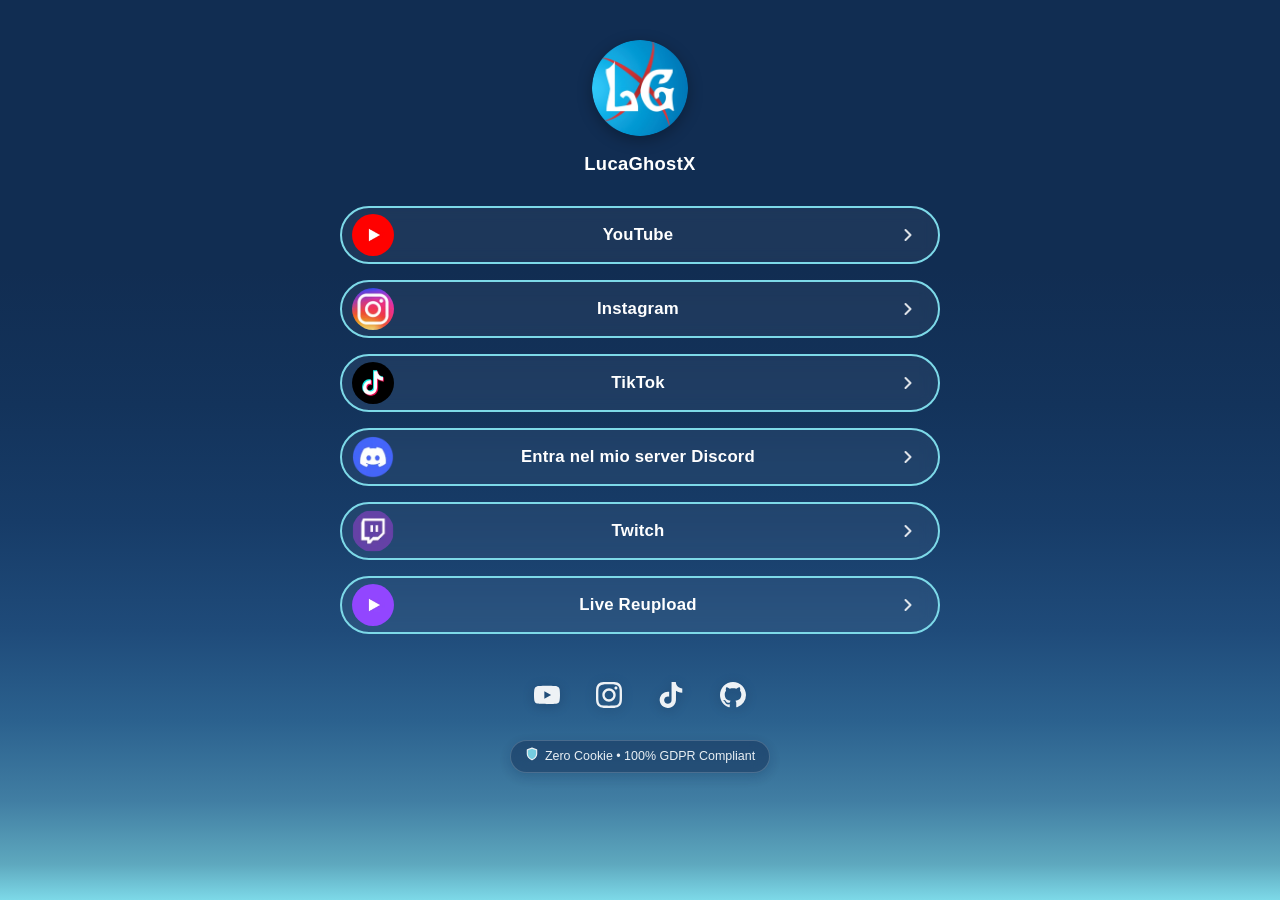
<file: index.html>
<!DOCTYPE html>
<html lang="it">
<head>
  <meta charset="UTF-8">
  <meta name="viewport" content="width=device-width, initial-scale=1.0">
  <meta http-equiv="refresh" content="0; url=./link/">
  <link rel="canonical" href="./link/">
  <title>Reindirizzamento...</title>
  <script>
    window.location.replace("./link/");
  </script>
</head>
<body style="background-color: #112d52; color: #ffffff; font-family: -apple-system, BlinkMacSystemFont, 'Segoe UI', Roboto, sans-serif; display: flex; align-items: center; justify-content: center; min-height: 100vh; margin: 0; text-align: center;">
  <p>Reindirizzamento in corso verso <a href="./link/" style="color: #7dd9e8; font-weight: bold; text-decoration: none;">lucaghostx.github.io/link</a>...</p>
</body>
</html>
</file>
<file: link/style.css>
/* Reset & Base Styles */
*, *::before, *::after {
  box-sizing: border-box;
  margin: 0;
  padding: 0;
}

:root {
  --bg-color-start: #112d52;
  --bg-color-end: #7dd9e8;
  --bg-gradient: linear-gradient(
    180deg,
    #112d52 0%,
    #112d52 30%,
    #13335b 45%,
    #173c68 58%,
    #1f4b7a 70%,
    #2b618e 80%,
    #417ea3 89%,
    #5ea8be 96%,
    #7dd9e8 100%
  );
  --button-border: #7dd9e8;
  --button-border-hover: #a5ebf5;
  --button-bg: rgba(255, 255, 255, 0.05);
  --button-hover-bg: rgba(125, 217, 232, 0.2);
  --button-hover-shadow: 0 4px 20px rgba(125, 217, 232, 0.3);
  --text-primary: #ffffff;
  --text-muted: #8ea3bf;
  --social-color: #ffffff;
  --social-hover-color: #7dd9e8;
  --modal-bg: #112d52;
  --container-max-width: 600px;
  --font-family: -apple-system, BlinkMacSystemFont, "Segoe UI", Roboto, "Helvetica Neue", Arial, sans-serif;
}

body {
  background: var(--bg-gradient);
  background-repeat: no-repeat;
  color: var(--text-primary);
  font-family: var(--font-family);
  min-height: 100vh;
  display: flex;
  flex-direction: column;
  align-items: center;
  justify-content: flex-start;
  padding: 40px 16px 60px 16px;
  line-height: 1.5;
  overflow-x: hidden;
  -webkit-font-smoothing: antialiased;
  -moz-osx-font-smoothing: grayscale;
}

/* Page Container */
.page-container {
  width: 100%;
  max-width: var(--container-max-width);
  display: flex;
  flex-direction: column;
  align-items: center;
  position: relative;
}

/* Header & Avatar */
.profile-header {
  display: flex;
  flex-direction: column;
  align-items: center;
  margin-bottom: 24px;
  position: relative;
  width: 100%;
}

.avatar-wrapper {
  position: relative;
  width: 96px;
  height: 96px;
  border-radius: 50%;
  overflow: hidden;
  box-shadow: 0 4px 15px rgba(0, 0, 0, 0.3);
  margin-bottom: 14px;
}

.avatar-img {
  width: 100%;
  height: 100%;
  object-fit: cover;
  display: block;
}

.profile-name {
  font-size: 1.15rem;
  font-weight: 700;
  letter-spacing: 0.3px;
  color: var(--text-primary);
  text-align: center;
  margin-bottom: 4px;
}

.profile-bio {
  font-size: 0.95rem;
  color: var(--text-muted);
  text-align: center;
  max-width: 480px;
  margin-top: 4px;
}

/* Links Container */
.links-list {
  width: 100%;
  display: flex;
  flex-direction: column;
  gap: 16px;
  margin-bottom: 32px;
}

/* Link Card Button */
.link-card {
  display: flex;
  align-items: center;
  justify-content: space-between;
  width: 100%;
  min-height: 56px;
  padding: 6px 14px 6px 10px;
  border: 2px solid var(--button-border);
  border-radius: 40px;
  background-color: var(--button-bg);
  color: var(--text-primary);
  text-decoration: none;
  transition: all 0.25s cubic-bezier(0.4, 0, 0.2, 1);
  position: relative;
  cursor: pointer;
  user-select: none;
  backdrop-filter: blur(8px);
  -webkit-backdrop-filter: blur(8px);
}

.link-card:hover {
  border-color: var(--button-border-hover);
  background-color: var(--button-hover-bg);
  box-shadow: var(--button-hover-shadow);
  transform: translateY(-2px);
}

.link-card:active {
  transform: translateY(0);
}

/* Left Icon Badge */
.link-icon-badge {
  width: 42px;
  height: 42px;
  border-radius: 50%;
  overflow: hidden;
  display: flex;
  align-items: center;
  justify-content: center;
  flex-shrink: 0;
  background-size: cover;
  background-position: center;
}

.link-icon-badge img {
  width: 100%;
  height: 100%;
  object-fit: cover;
  display: block;
}

.link-icon-badge svg {
  width: 22px;
  height: 22px;
  fill: currentColor;
}

/* Title */
.link-title {
  flex-grow: 1;
  text-align: center;
  font-size: 1.05rem;
  font-weight: 600;
  letter-spacing: 0.2px;
  padding: 0 12px;
  white-space: nowrap;
  overflow: hidden;
  text-overflow: ellipsis;
}

/* Right Arrow Icon */
.link-arrow-icon {
  width: 42px;
  height: 42px;
  display: flex;
  align-items: center;
  justify-content: flex-end;
  color: var(--text-primary);
  opacity: 0.85;
  transition: transform 0.22s cubic-bezier(0.4, 0, 0.2, 1), opacity 0.2s ease, color 0.2s ease;
  flex-shrink: 0;
  padding-right: 6px;
}

.link-arrow-icon svg {
  width: 20px;
  height: 20px;
}

.link-card:hover .link-arrow-icon {
  opacity: 1;
  color: #ffffff;
  transform: translateX(4px);
}

/* Social Footer */
.socials-container {
  display: flex;
  align-items: center;
  justify-content: center;
  gap: 20px;
  margin-top: 8px;
  margin-bottom: 24px;
}

.social-icon-link {
  color: var(--social-color);
  opacity: 0.92;
  transition: opacity 0.2s ease, transform 0.2s ease, color 0.2s ease;
  display: flex;
  align-items: center;
  justify-content: center;
  text-decoration: none;
  padding: 8px;
  border-radius: 50%;
  filter: drop-shadow(0 2px 6px rgba(17, 45, 82, 0.4));
}

.social-icon-link:hover {
  color: var(--social-hover-color);
  opacity: 1;
  transform: translateY(-2px) scale(1.1);
}

.social-icon-link svg,
.social-icon-link img,
.social-icon-img {
  width: 26px;
  height: 26px;
  display: block;
  object-fit: contain;
  fill: currentColor;
}

/* Privacy & GDPR Badge */
.privacy-badge {
  display: inline-flex;
  align-items: center;
  gap: 6px;
  font-size: 0.78rem;
  color: #ffffff;
  opacity: 0.9;
  margin-top: auto;
  padding: 6px 14px;
  border-radius: 20px;
  background: rgba(17, 45, 82, 0.55);
  border: 1px solid rgba(255, 255, 255, 0.2);
  backdrop-filter: blur(8px);
  -webkit-backdrop-filter: blur(8px);
  user-select: none;
  cursor: pointer;
  transition: all 0.2s ease;
  box-shadow: 0 4px 12px rgba(17, 45, 82, 0.25);
}

.privacy-badge:hover {
  opacity: 1;
  transform: translateY(-2px);
  border-color: var(--button-border);
  box-shadow: 0 4px 16px rgba(125, 217, 232, 0.35);
}

.privacy-badge:active {
  transform: translateY(0);
}

.privacy-badge svg {
  width: 14px;
  height: 14px;
  fill: var(--button-border);
}

/* Privacy & Cookie Policy Modal */
.modal-overlay {
  position: fixed;
  inset: 0;
  background: rgba(6, 17, 33, 0.78);
  backdrop-filter: blur(10px);
  -webkit-backdrop-filter: blur(10px);
  display: flex;
  align-items: center;
  justify-content: center;
  z-index: 2000;
  padding: 16px;
  opacity: 0;
  visibility: hidden;
  transition: opacity 0.25s ease, visibility 0.25s ease;
}

.modal-overlay.active {
  opacity: 1;
  visibility: visible;
}

.modal-card {
  background: var(--modal-bg);
  border: 2px solid var(--button-border);
  border-radius: 24px;
  max-width: 540px;
  width: 100%;
  max-height: 88vh;
  display: flex;
  flex-direction: column;
  box-shadow: 0 20px 50px rgba(0, 0, 0, 0.6), 0 0 30px rgba(125, 217, 232, 0.2);
  transform: translateY(20px) scale(0.96);
  transition: transform 0.25s cubic-bezier(0.16, 1, 0.3, 1);
  overflow: hidden;
}

.modal-overlay.active .modal-card {
  transform: translateY(0) scale(1);
}

.modal-header {
  padding: 18px 22px;
  border-bottom: 1px solid rgba(125, 217, 232, 0.15);
  display: flex;
  align-items: center;
  justify-content: space-between;
}

.modal-header-title {
  display: flex;
  align-items: center;
  gap: 10px;
  color: #ffffff;
}

.modal-header-title svg {
  width: 22px;
  height: 22px;
  stroke: var(--button-border);
}

.modal-header-title h2 {
  font-size: 1.05rem;
  font-weight: 700;
  color: #ffffff;
  margin: 0;
}

.modal-close-btn {
  background: transparent;
  border: none;
  font-size: 1.6rem;
  color: #ffffff;
  cursor: pointer;
  opacity: 0.75;
  line-height: 1;
  padding: 4px 8px;
  border-radius: 50%;
  transition: opacity 0.2s ease, transform 0.2s ease;
}

.modal-close-btn:hover {
  opacity: 1;
  transform: scale(1.15);
}

.modal-body {
  padding: 20px 22px;
  overflow-y: auto;
  color: #c5d5e8;
  font-size: 0.9rem;
  line-height: 1.55;
  display: flex;
  flex-direction: column;
  gap: 12px;
  scrollbar-width: thin;
  scrollbar-color: rgba(125, 217, 232, 0.4) transparent;
}

.modal-body::-webkit-scrollbar {
  width: 6px;
}

.modal-body::-webkit-scrollbar-thumb {
  background: rgba(125, 217, 232, 0.4);
  border-radius: 4px;
}

.policy-intro {
  color: var(--text-muted);
  font-size: 0.88rem;
  line-height: 1.5;
  margin-bottom: 4px;
}

.policy-point {
  background: rgba(255, 255, 255, 0.035);
  border-left: 3px solid var(--button-border);
  border-radius: 0 10px 10px 0;
  padding: 10px 14px;
}

.policy-point-title {
  font-weight: 700;
  color: #ffffff;
  font-size: 0.92rem;
  margin-bottom: 3px;
  display: flex;
  align-items: center;
  gap: 6px;
}

.policy-point-text {
  color: #9cb3ce;
  font-size: 0.85rem;
  margin: 0;
  line-height: 1.45;
}

.modal-footer {
  padding: 14px 22px 18px 22px;
  border-top: 1px solid rgba(125, 217, 232, 0.15);
  display: flex;
  justify-content: flex-end;
}

.modal-action-btn {
  background: var(--button-border);
  color: var(--modal-bg);
  border: none;
  font-weight: 700;
  font-size: 0.9rem;
  padding: 8px 22px;
  border-radius: 20px;
  cursor: pointer;
  transition: all 0.2s ease;
}

.modal-action-btn:hover {
  background: var(--button-border-hover);
  transform: translateY(-1px);
  box-shadow: 0 4px 15px rgba(125, 217, 232, 0.35);
}


/* Responsive adjustments */
@media (max-width: 640px) {
  body {
    padding: 30px 14px 40px 14px;
  }
  
  .avatar-wrapper {
    width: 88px;
    height: 88px;
  }

  .link-card {
    min-height: 52px;
    padding: 5px 12px 5px 8px;
  }

  .link-icon-badge {
    width: 38px;
    height: 38px;
  }

  .link-title {
    font-size: 0.98rem;
  }

  .link-arrow-icon {
    width: 38px;
    height: 38px;
    padding-right: 4px;
  }
}
</file>
